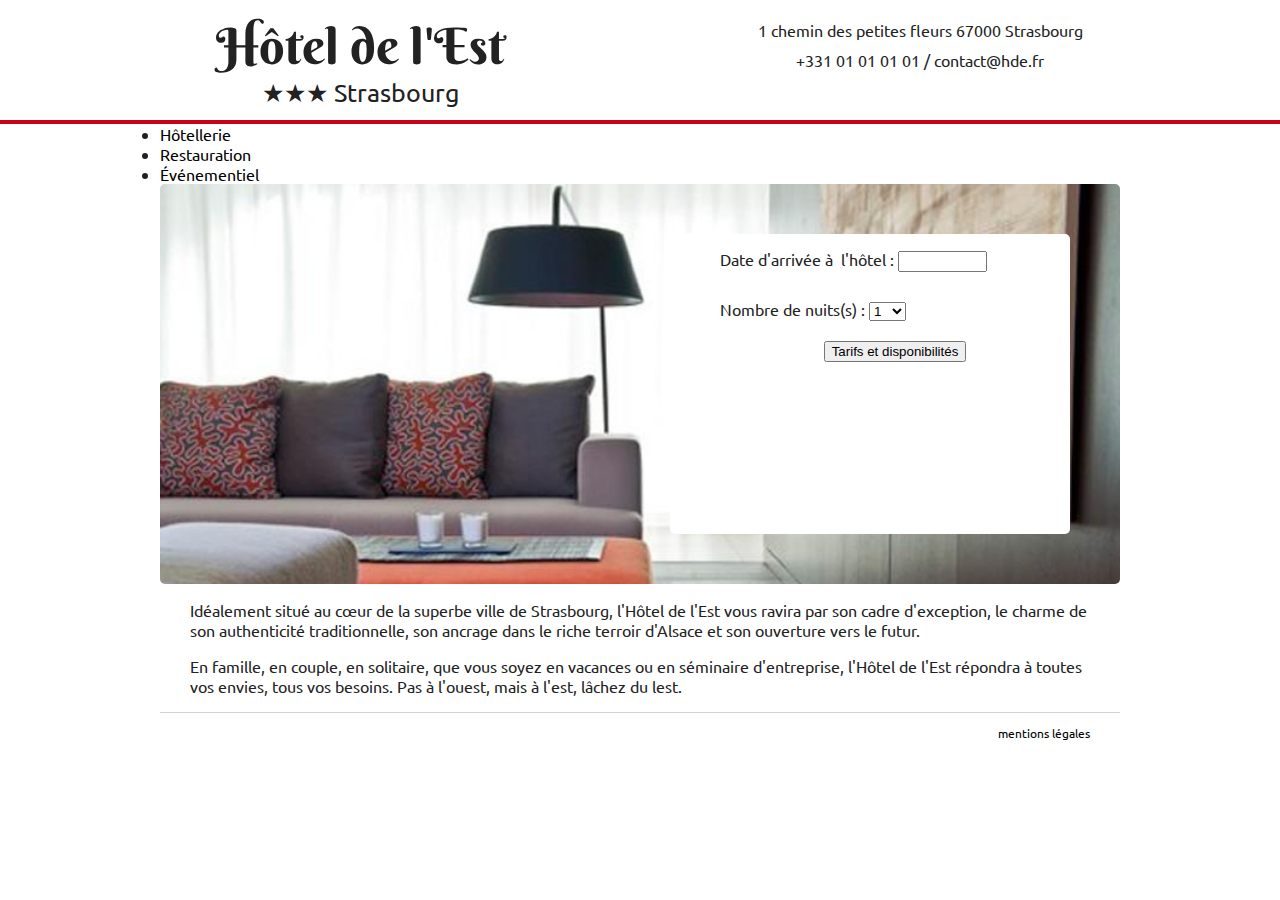
<file: index.html>
<!doctype html>
<html>
<head>
    <title>Bienvenue sur le site web de l'Hôtel de l'Est</title>
    <meta charset="utf-8">
    <link rel="stylesheet" type="text/css" href="css/style.css">
</head>

<body>

<div id="conteneur">

    <div id="header">
        <div id="logo">
            <p id="titre">Hôtel de l'Est</p>
            <p id="soutitre">★★★ Strasbourg</p>
            <div id="contact">
                <p>1 chemin des petites fleurs 67000 Strasbourg</p>
                <p>+331 01 01 01 01 / contact@hde.fr</p>
            </div>
        </div>
    </div><!-- fin #header -->

    <div id="nav">
        <ul>
            <li><a href="#">Hôtellerie</a></li>
            <li><a href="#">Restauration</a></li>
            <li><a href="#">Événementiel</a></li>
        </ul>
    </div><!-- fin #nav -->

    <div id="bloc">
        <div id="resa">
            <form id="kwikbook" name="kwikbook" action="#" method="post">
                <p>
                    <label for="date_resa">Date d'arrivée à&nbsp; l'hôtel : </label>
                    <input rel="required" size="8" value="" id="date_resa" name="date_resa" type="text">
                </p>
                    <p>
                        <label for="nb_nuit_rapide">Nombre de nuits(s) :</label>
                        <select id="nb_nuit_rapide" name="nb_nuit_rapide">
                            <option value="1" selected="selected">1</option>
                            <option value="2">2</option>
                            <option value="3">3</option>
                            <option value="4">4</option>
                            <option value="5">5</option>
                            <option value="6">6</option>
                            <option value="7">7</option>
                            <option value="8">8</option>
                            <option value="9">9</option>
                            <option value="10">10</option>
                        </select>
                    </p>
                    <p>
                        <input value="Tarifs et disponibilités" type="submit">
                    </p>
            </form>
        </div>
    </div>

    <div id="intro">
        <p>Idéalement situé au cœur de la superbe ville de Strasbourg, l'Hôtel de l'Est
            vous ravira par son cadre d'exception, le charme de son authenticité traditionnelle,
            son ancrage dans le riche terroir d'Alsace et son ouverture vers le futur.</p>
        <p>En famille, en couple, en solitaire, que vous soyez en vacances ou en séminaire d'entreprise,
           l'Hôtel de l'Est répondra à toutes vos envies, tous vos besoins. Pas à l'ouest, mais à l'est,
           lâchez du lest.</p>
    </div>

    <div id="pied">
        <p><a href="mentions.html">mentions légales</a></p>
    </div>

</div><!-- fin #conteneur -->



</body>
</html>
</file>
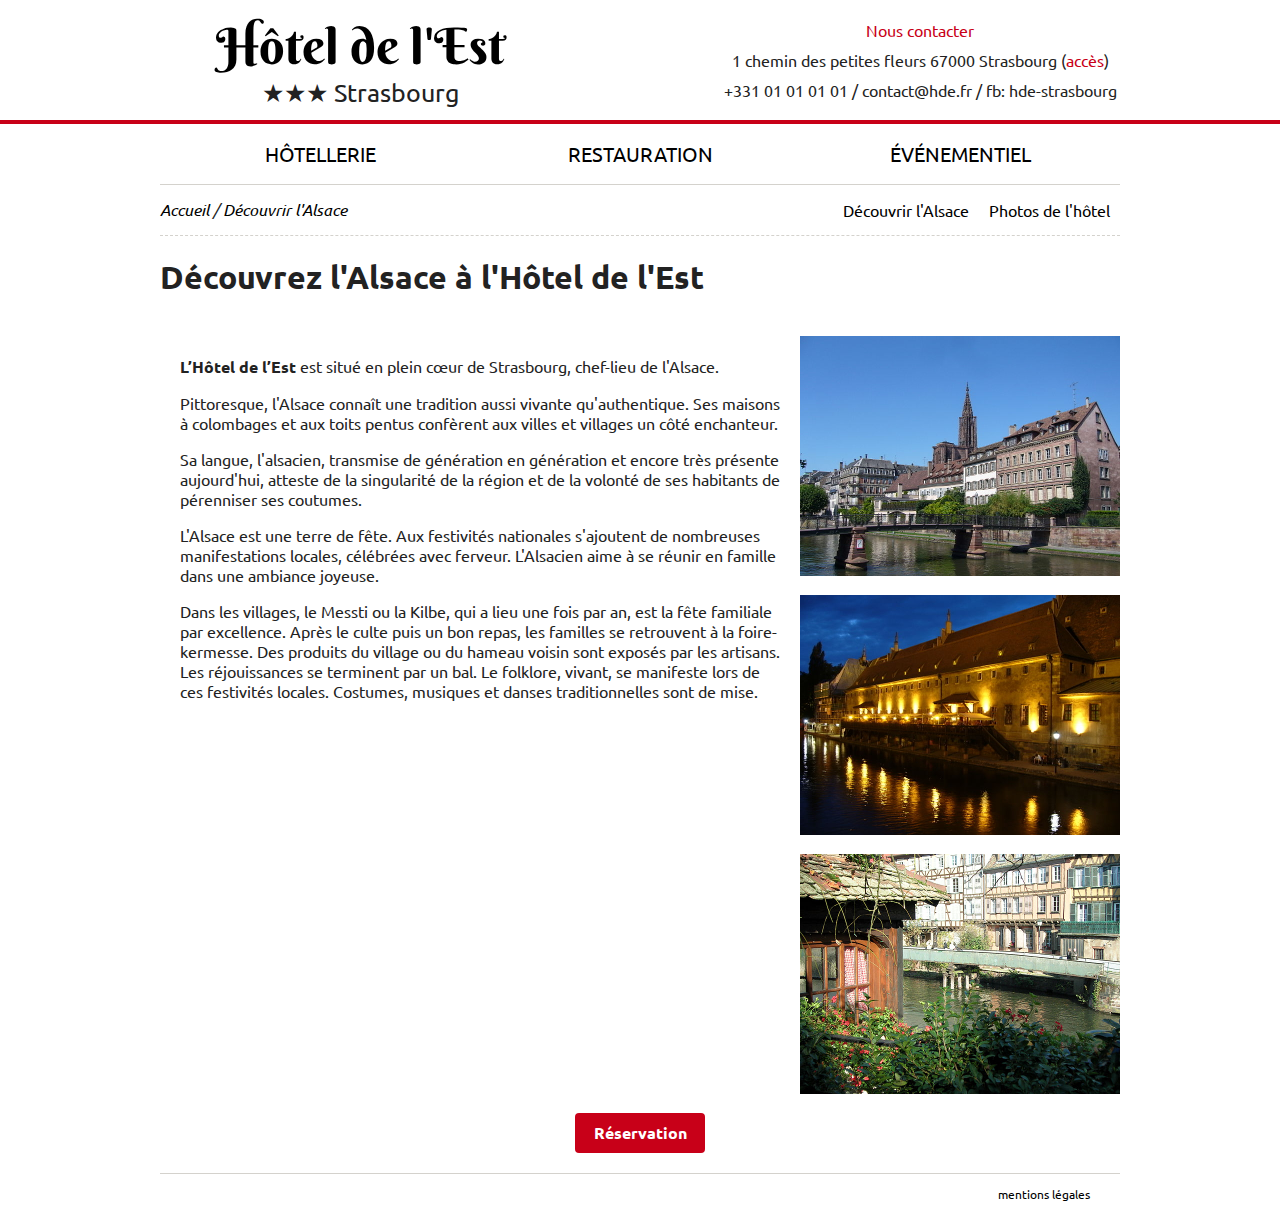
<file: alsace.html>
<!doctype html>
<html>
<head>
    <title>Bienvenue sur le site web de l'Hôtel de l'Est</title>
    <meta charset="utf-8">
    <link rel="stylesheet" type="text/css" href="css/style.css">
</head>

<body>

<div id="conteneur">

    <div id="header">
        <div id="logo">
            <p id="titre"><a href="index.html">Hôtel de l'Est</a></p>
            <p id="soutitre">★★★ Strasbourg</p>
            <div id="contact" class="anversion">
                <p><a href="contact.html">Nous contacter</a></p>
                <p>1 chemin des petites fleurs 67000 Strasbourg (<a href="contact.html">accès</a>)</p>
                <p>+331 01 01 01 01 / contact@hde.fr / fb: hde-strasbourg</p>
            </div>
        </div>
    </div><!-- fin #header -->

    <div id="nav">
        <ul id="main">
            <li><a href="hotel.html">Hôtellerie</a></li>
            <li><a href="restau.html">Restauration</a></li>
            <li><a href="seminaires.html">Événementiel</a></li>
        </ul>
        <ul id="supp">
            <li><a href="alsace.html">Découvrir l'Alsace</a></li>
            <li><a href="galerie.html">Photos de l'hôtel</a></li>
        </ul>
    </div><!-- fin #nav -->

    <div id="fildariane">
        <p><a href="index.html">Accueil</a> / <a href="alsace.html">Découvrir l'Alsace</a></p>
    </div>

    <div id="corps" class="anversion">

        <h1>Découvrez l'Alsace à l'Hôtel de l'Est</h1>

        <div id="contenu">
            <div style="float: left; width: 600px; padding: 20px;">
                <p><strong>L’Hôtel de l’Est</strong> est situé en plein cœur de Strasbourg, chef-lieu de l'Alsace.</p>
                <p>Pittoresque, l'Alsace connaît une tradition aussi vivante qu'authentique. Ses maisons à colombages et aux toits pentus confèrent aux villes et villages un côté enchanteur.</p>
                <p>Sa langue, l'alsacien, transmise de génération en génération et encore très présente aujourd'hui, atteste de la singularité de la région et de la volonté de ses habitants de pérenniser ses coutumes.</p>
                <p>L'Alsace est une terre de fête. Aux festivités nationales s'ajoutent de nombreuses manifestations locales, célébrées avec ferveur. L'Alsacien aime à se réunir en famille dans une ambiance joyeuse.</p>
                <p>Dans les villages, le Messti ou la Kilbe, qui a lieu une fois par an, est la fête familiale par excellence. Après le culte puis un bon repas, les familles se retrouvent à la foire-kermesse. Des produits du village ou du hameau voisin sont exposés par les artisans. Les réjouissances se terminent par un bal. Le folklore, vivant, se manifeste lors de ces festivités locales. Costumes, musiques et danses traditionnelles sont de mise.</p>
            </div>

            <div style="float: left; width: 320px;">
                <p><a href="img/alsace01.jpg"><img style="width:320px;height:240px;" src="img/alsace01.jpg" alt="La cathédrale de Strasbourg vue des quais" title="La cathédrale de Strasbourg vue des quais"/></a></p>
                <p><a href="img/alsace02.jpg"><img style="width:320px;height:240px;" src="img/alsace02.jpg" alt="L'ancienne douane" title="L'ancienne douane"/></a></p>
                <p><a href="img/alsace03.jpg"><img style="width:320px;height:240px;" src="img/alsace03.jpg" alt="Au pont St-Martin" title="Au pont St-Martin"/></a></p>
            </div>

            <p class="clearfix" id="presa"><a href="resa.html">Réservation</a></p>

        </div><!-- fin #contenu -->

    </div><!-- fin #corps -->

    <div id="pied">
        <p><a href="mentions.html">mentions légales</a></p>
    </div>

</div><!-- fin #conteneur -->

</body>
</html>
</file>
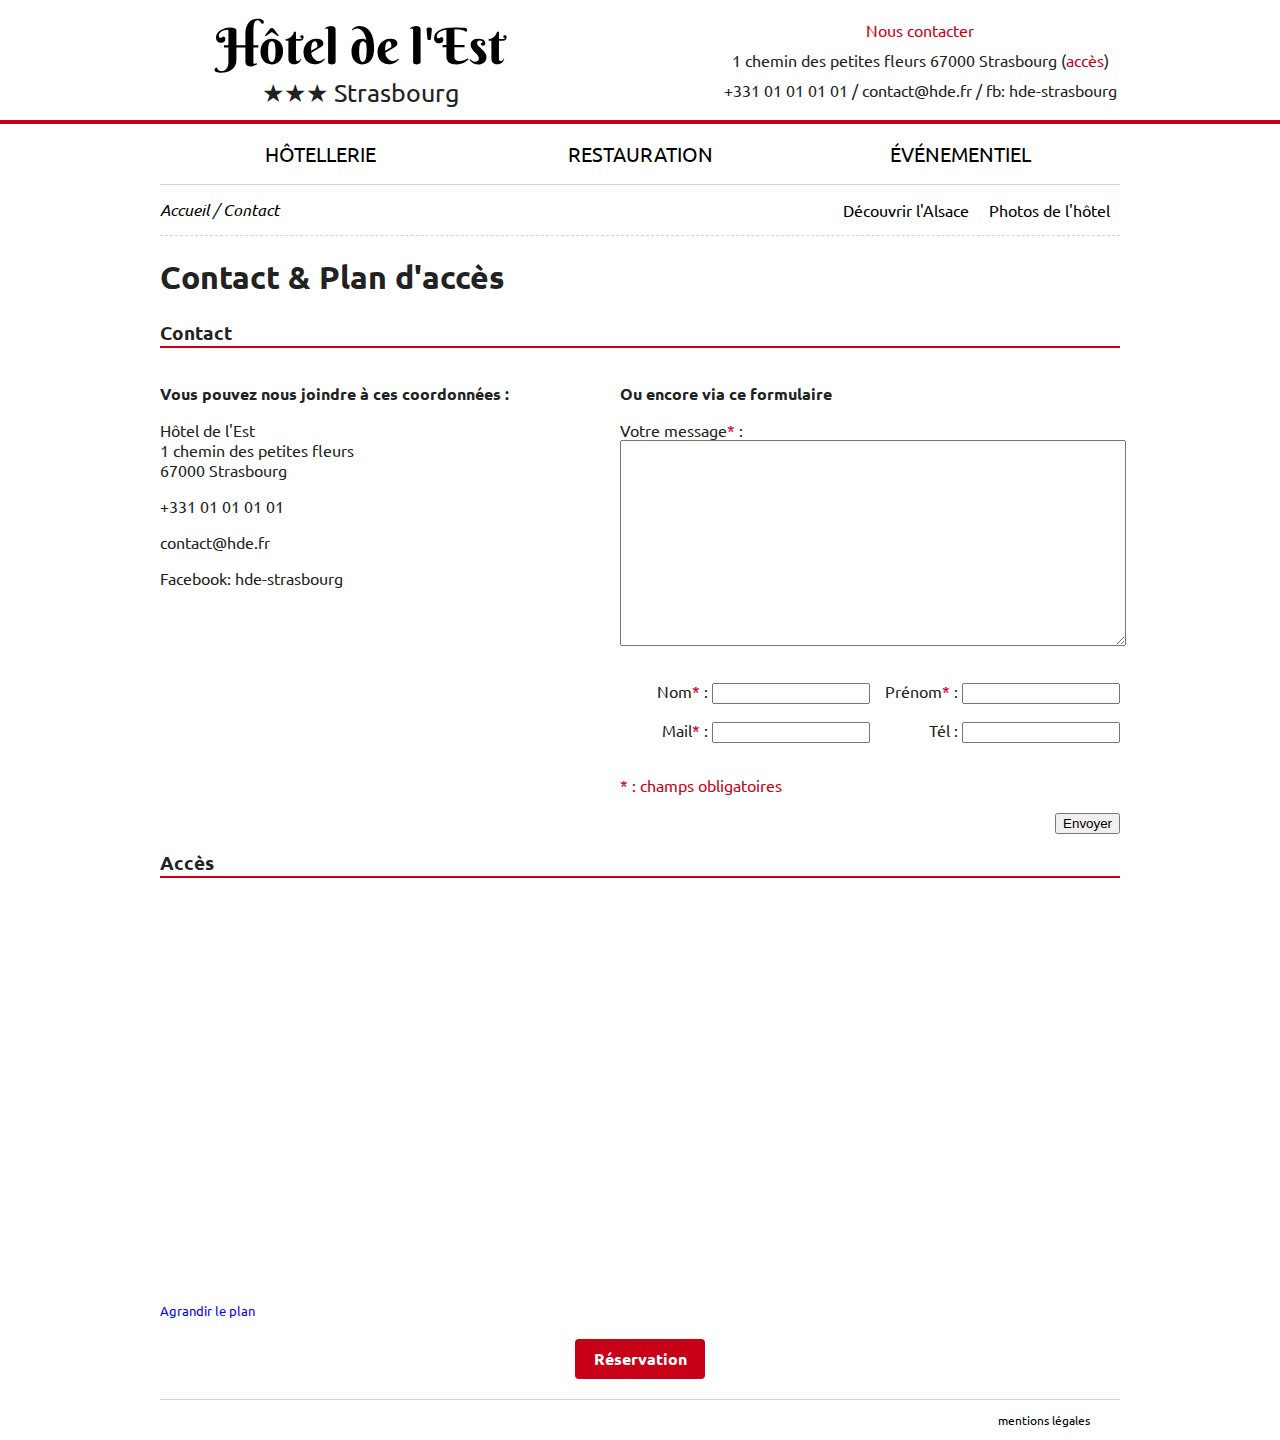
<file: contact.html>
<!doctype html>
<html>
<head>
    <title>Bienvenue sur le site web de l'Hôtel de l'Est</title>
    <meta charset="utf-8">
    <link rel="stylesheet" type="text/css" href="css/style.css">
</head>

<body>

<div id="conteneur">

    <div id="header">
        <div id="logo">
            <p id="titre"><a href="index.html">Hôtel de l'Est</a></p>
            <p id="soutitre">★★★ Strasbourg</p>
            <div id="contact" class="anversion">
                <p><a href="contact.html">Nous contacter</a></p>
                <p>1 chemin des petites fleurs 67000 Strasbourg (<a href="contact.html">accès</a>)</p>
                <p>+331 01 01 01 01 / contact@hde.fr / fb: hde-strasbourg</p>
            </div>
        </div>
    </div><!-- fin #header -->

    <div id="nav">
        <ul id="main">
            <li><a href="hotel.html">Hôtellerie</a></li>
            <li><a href="restau.html">Restauration</a></li>
            <li><a href="seminaires.html">Événementiel</a></li>
        </ul>
        <ul id="supp">
            <li><a href="alsace.html">Découvrir l'Alsace</a></li>
            <li><a href="galerie.html">Photos de l'hôtel</a></li>
        </ul>
    </div><!-- fin #nav -->

    <div id="fildariane">
        <p><a href="index.html">Accueil</a> / <a href="contact.html">Contact</a></p>
    </div>

    <div id="corps" class="anversion">

        <h1>Contact &amp; Plan d'accès</h1>

        <div id="contenu">
<h3>Contact</h3>
<div id="cgauche">
<p><strong>Vous pouvez nous joindre à ces coordonnées :</strong></p>
<p>Hôtel de l'Est<br>1 chemin des petites fleurs<br>67000 Strasbourg</p>
<p>+331 01 01 01 01</p>
<p>contact@hde.fr</p>
<p>Facebook: hde-strasbourg</p>
</div>


<form action="#" id="formcontact">
    <p><strong>Ou encore via ce formulaire</strong></p>
    <p><label>Votre message<span class="obligatoire">*</span> :</label><br><textarea id="champmessage" rows="0" cols="0"> </textarea></p>
    <div class="c2">
        <p><label>Nom<span class="obligatoire">*</span> : </label><input name="nom" id="champnom" type="text"></p>
        <p><label>Mail<span class="obligatoire">*</span> : </label><input name="mail" id="champmail" type="text"></p>
    </div>
    <div class="c2">
        <p><label>Prénom<span class="obligatoire">*</span> : </label><input name="prenom" id="champprenom" type="text"></p>
        <p><label>Tél : </label><input name="tel" id="champtel" type="text"></p>
    </div>
    <p><span class="obligatoire">* : champs obligatoires</span></p>
    <p><input value="Envoyer" id="okcontact" class="bouton" type="submit"></p>
</form>

<h3>Accès</h3>

<iframe
width="960"
height="400"
frameborder="0"
scrolling="no"
marginheight="0"
marginwidth="0"
src="https://maps.google.fr/maps?ie=UTF8&amp;cid=17566436922309948813&amp;q=H%C3%B4tel+de+Ville+de+Strasbourg&amp;gl=FR&amp;hl=fr&amp;hq=&amp;hnear=&amp;t=m&amp;iwloc=A&amp;ll=48.584503,7.750797&amp;spn=0.006295,0.006295&amp;output=embed">
</iframe>
<br />
<small><a href="https://maps.google.fr/maps?ie=UTF8&amp;cid=17566436922309948813&amp;q=H%C3%B4tel+de+Ville+de+Strasbourg&amp;gl=FR&amp;hl=fr&amp;hq=&amp;hnear=&amp;t=m&amp;iwloc=A&amp;ll=48.584503,7.750797&amp;spn=0.006295,0.006295&amp;source=embed" style="color:#0000FF;text-align:left">Agrandir le plan</a></small>

            <p id="presa"><a href="resa.html">Réservation</a></p>

        </div><!-- fin #contenu -->

    </div><!-- fin #corps -->

    <div id="pied">
        <p><a href="mentions.html">mentions légales</a></p>
    </div>

</div><!-- fin #conteneur -->

</body>
</html>
</file>
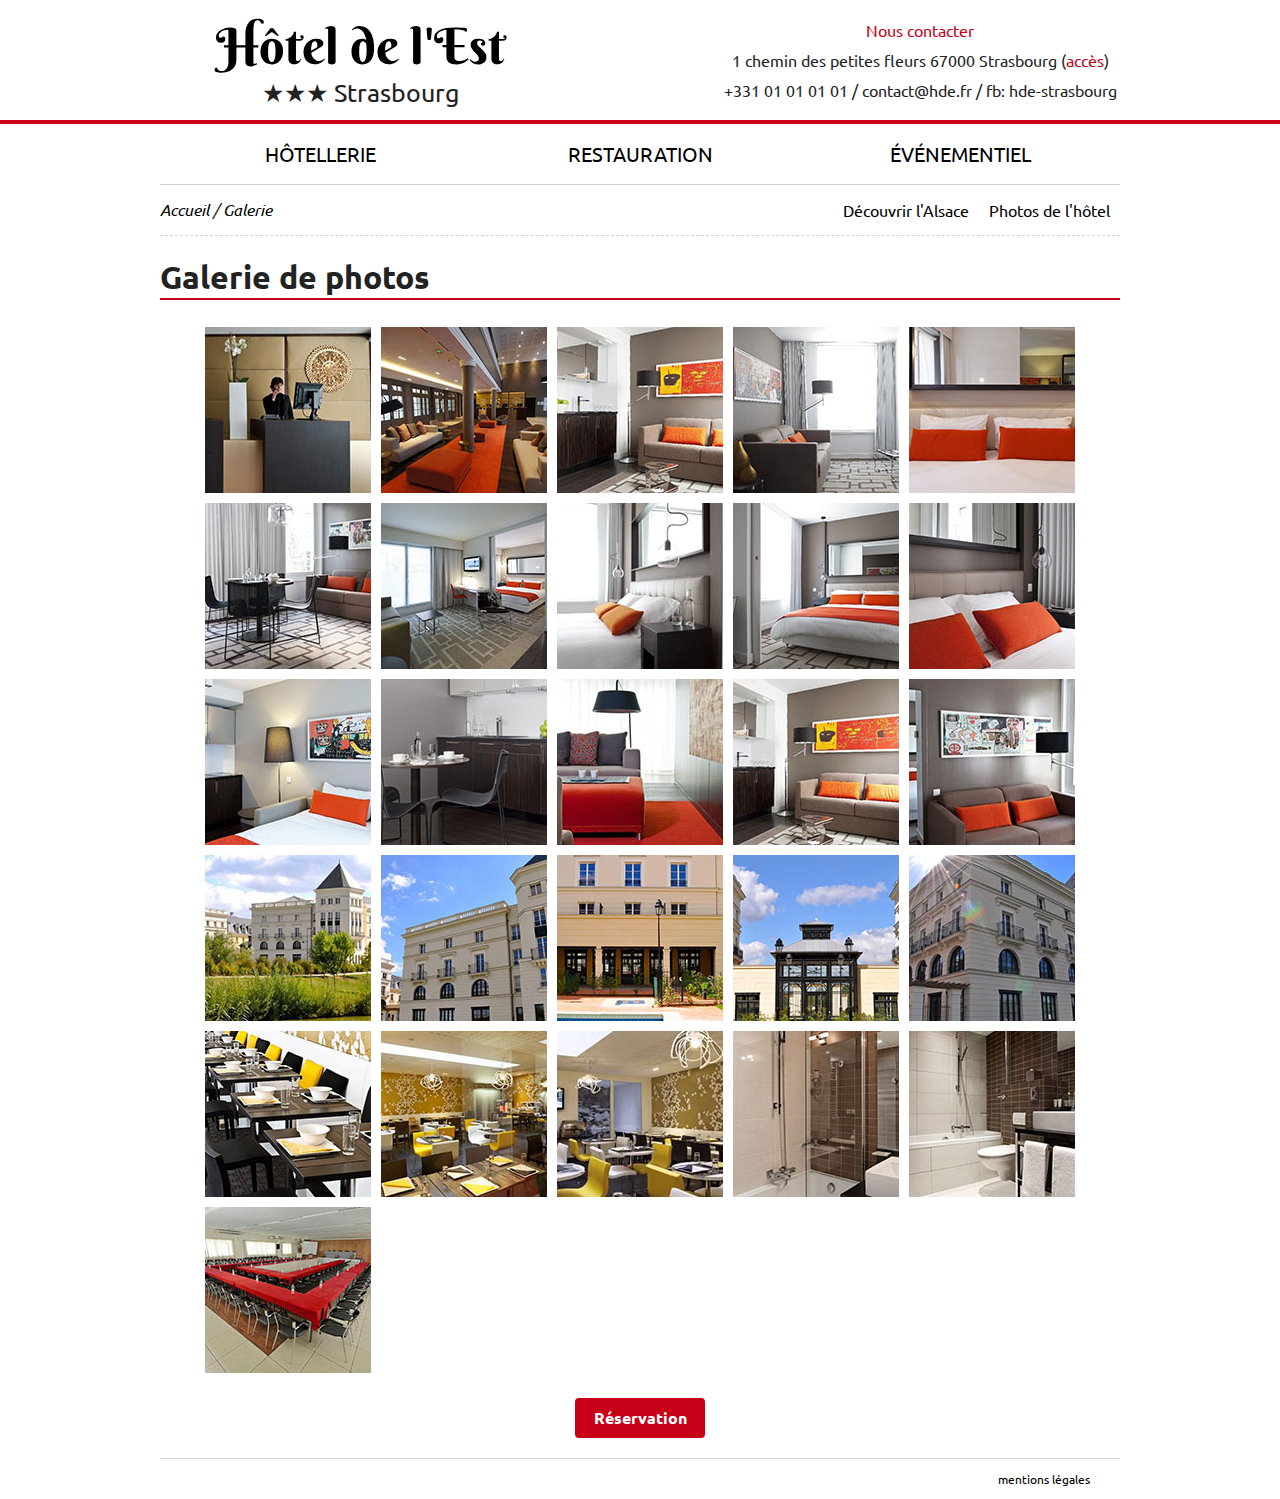
<file: galerie.html>
<!doctype html>
<html>
<head>
    <title>Bienvenue sur le site web de l'Hôtel de l'Est</title>
    <meta charset="utf-8">
    <link rel="stylesheet" type="text/css" href="css/style.css">
</head>

<body>

<div id="conteneur">

    <div id="header">
        <div id="logo">
            <p id="titre"><a href="index.html">Hôtel de l'Est</a></p>
            <p id="soutitre">★★★ Strasbourg</p>
            <div id="contact" class="anversion">
                <p><a href="contact.html">Nous contacter</a></p>
                <p>1 chemin des petites fleurs 67000 Strasbourg (<a href="contact.html">accès</a>)</p>
                <p>+331 01 01 01 01 / contact@hde.fr / fb: hde-strasbourg</p>
            </div>
        </div>
    </div><!-- fin #header -->

    <div id="nav">
        <ul id="main">
            <li><a href="hotel.html">Hôtellerie</a></li>
            <li><a href="restau.html">Restauration</a></li>
            <li><a href="seminaires.html">Événementiel</a></li>
        </ul>
        <ul id="supp">
            <li><a href="alsace.html">Découvrir l'Alsace</a></li>
            <li><a href="galerie.html">Photos de l'hôtel</a></li>
        </ul>
    </div><!-- fin #nav -->

    <div id="fildariane">
        <p><a href="index.html">Accueil</a> / <a href="galerie.html">Galerie</a></p>
    </div>

    <div id="corps" class="anversion">

        <h1 style="border-bottom: 2px solid #c80018;">Galerie de photos</h1>

        <div id="contenu">
            <p id="galerie">
                <a href="img/accueil01.jpg"><img src="img/tb_accueil01.jpg" alt="Photo de l'accueil" /></a>
                <a href="img/accueil02.jpg"><img src="img/tb_accueil02.jpg" alt="Photo de l'accueil" /></a>
                <a href="img/chbr01.jpg"><img src="img/tb_chbr01.jpg" alt="Photo de chambre" /></a>
                <a href="img/chbr02.jpg"><img src="img/tb_chbr02.jpg" alt="Photo de chambre" /></a>
                <a href="img/chbr03.jpg"><img src="img/tb_chbr03.jpg" alt="Photo de chambre" /></a>
                <a href="img/chbr04.jpg"><img src="img/tb_chbr04.jpg" alt="Photo de chambre" /></a>
                <a href="img/chbr05.jpg"><img src="img/tb_chbr05.jpg" alt="Photo de chambre" /></a>
                <a href="img/chbr06.jpg"><img src="img/tb_chbr06.jpg" alt="Photo de chambre" /></a>
                <a href="img/chbr07.jpg"><img src="img/tb_chbr07.jpg" alt="Photo de chambre" /></a>
                <a href="img/chbr08.jpg"><img src="img/tb_chbr08.jpg" alt="Photo de chambre" /></a>
                <a href="img/chbr09.jpg"><img src="img/tb_chbr09.jpg" alt="Photo de chambre" /></a>
                <a href="img/chbr10.jpg"><img src="img/tb_chbr10.jpg" alt="Photo de chambre" /></a>
                <a href="img/chbr11.jpg"><img src="img/tb_chbr11.jpg" alt="Photo de chambre" /></a>
                <a href="img/chbr12.jpg"><img src="img/tb_chbr12.jpg" alt="Photo de chambre" /></a>
                <a href="img/chbr13.jpg"><img src="img/tb_chbr13.jpg" alt="Photo de chambre" /></a>
                <a href="img/ext01.jpg"><img src="img/tb_ext01.jpg" alt="Photo extérieure" /></a>
                <a href="img/ext02.jpg"><img src="img/tb_ext02.jpg" alt="Photo extérieure" /></a>
                <a href="img/ext03.jpg"><img src="img/tb_ext03.jpg" alt="Photo extérieure" /></a>
                <a href="img/ext04.jpg"><img src="img/tb_ext04.jpg" alt="Photo extérieure" /></a>
                <a href="img/ext05.jpg"><img src="img/tb_ext05.jpg" alt="Photo extérieure" /></a>
                <a href="img/restaurant01.jpg"><img src="img/tb_restaurant01.jpg" alt="Photo du restaurant" /></a>
                <a href="img/restaurant02.jpg"><img src="img/tb_restaurant02.jpg" alt="Photo du restaurant" /></a>
                <a href="img/restaurant03.jpg"><img src="img/tb_restaurant03.jpg" alt="Photo du restaurant" /></a>
                <a href="img/sdb01.jpg"><img src="img/tb_sdb01.jpg" alt="Photo de salle de bain" /></a>
                <a href="img/sdb02.jpg"><img src="img/tb_sdb02.jpg" alt="Photo de salle de bain" /></a>
                <a href="img/seminaire01.jpg"><img src="img/tb_seminaire01.jpg" alt="Photo de salle de réunion" /></a>
                <hr class="clearfix" style="color: #fff; border-style: none"/>
            </p>

            <p id="presa"><a href="resa.html">Réservation</a></p>

        </div><!-- fin #contenu -->

    </div><!-- fin #corps -->

    <div id="pied">
        <p><a href="mentions.html">mentions légales</a></p>
    </div>

</div><!-- fin #conteneur -->

</body>
</html>
</file>
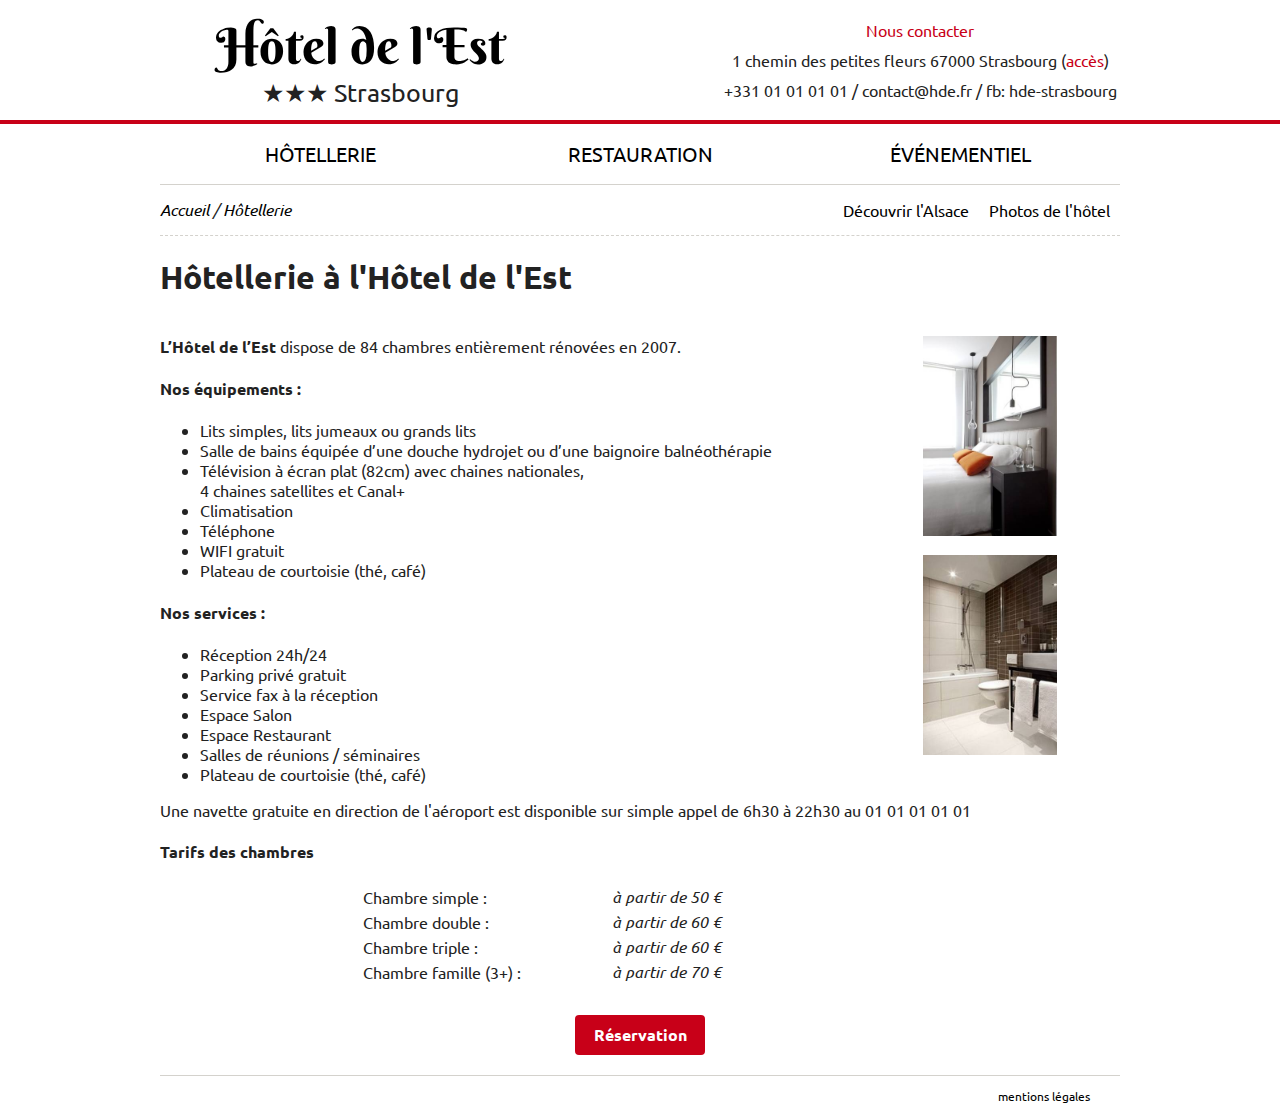
<file: hotel.html>
<!doctype html>
<html>
<head>
    <title>Bienvenue sur le site web de l'Hôtel de l'Est</title>
    <meta charset="utf-8">
    <link rel="stylesheet" type="text/css" href="css/style.css">
</head>

<body>

<div id="conteneur">

    <div id="header">
        <div id="logo">
            <p id="titre"><a href="index.html">Hôtel de l'Est</a></p>
            <p id="soutitre">★★★ Strasbourg</p>
            <div id="contact" class="anversion">
                <p><a href="contact.html">Nous contacter</a></p>
                <p>1 chemin des petites fleurs 67000 Strasbourg (<a href="contact.html">accès</a>)</p>
                <p>+331 01 01 01 01 / contact@hde.fr / fb: hde-strasbourg</p>
            </div>
        </div>
    </div><!-- fin #header -->

    <div id="nav">
        <ul id="main">
            <li><a href="hotel.html">Hôtellerie</a></li>
            <li><a href="restau.html">Restauration</a></li>
            <li><a href="seminaires.html">Événementiel</a></li>
        </ul>
        <ul id="supp">
            <li><a href="alsace.html">Découvrir l'Alsace</a></li>
            <li><a href="galerie.html">Photos de l'hôtel</a></li>
        </ul>
    </div><!-- fin #nav -->

    <div id="fildariane">
        <p><a href="index.html">Accueil</a> / <a href="hotel.html">Hôtellerie</a></p>
    </div>

    <div id="corps" class="anversion">

        <h1>Hôtellerie à l'Hôtel de l'Est</h1>

        <div id="contenu">
            <div id="gauche">
                <p><strong>L’Hôtel de l’Est</strong> dispose de 84 chambres entièrement rénovées en 2007.</p>
                <h4>Nos équipements :</h4>
                <ul>
                    <li>Lits simples, lits jumeaux ou grands lits</li>
                    <li>Salle de bains équipée d’une douche hydrojet ou d’une baignoire balnéothérapie</li>
                    <li>Télévision à écran plat (82cm) avec chaines nationales, <br/>4 chaines satellites et Canal+</li>
                    <li>Climatisation</li>
                    <li>Téléphone</li>
                    <li>WIFI gratuit</li>
                    <li>Plateau de courtoisie (thé, café)</li>
                </ul>
                <h4>Nos services :</h4>
                <ul>
                    <li>Réception 24h/24</li>
                    <li>Parking privé gratuit</li>
                    <li>Service fax à la réception</li>
                    <li>Espace Salon</li>
                    <li>Espace Restaurant</li>
                    <li>Salles de réunions / séminaires</li>
                    <li>Plateau de courtoisie (thé, café)</li>
                </ul>
            </div>

            <div id="droite">
                <p><a href="galerie.html"><img src="img/chbr06.jpg" alt="Photo d'une chambre"/></a></p>
                <p><a href="galerie.html"><img src="img/sdb02.jpg" alt="Photo d'une salle de bain"></a></p>
            </div>

            <p class="clearfix">Une navette gratuite en direction de l'aéroport est disponible sur simple appel de 6h30 à 22h30 au 01 01 01 01 01</p>

            <h4>Tarifs des chambres</h4>

            <table id="tarifs">
                <tbody>
                    <tr>
                        <td>Chambre simple :</td>
                        <td>à partir de 50 €</td>
                    </tr>
                    <tr>
                        <td>Chambre double :</td>
                        <td>à partir de 60 €</td>
                    </tr>
                    <tr>
                        <td>Chambre triple :</td>
                        <td>à partir de 60 €</td>
                    </tr>
                    <tr>
                        <td>Chambre famille (3+) :</td>
                        <td>à partir de 70 €</td>
                    </tr>
                </tbody>
             </table>

            <p id="presa"><a href="resa.html">Réservation</a></p>

        </div><!-- fin #contenu -->

    </div><!-- fin #corps -->

    <div id="pied">
        <p><a href="mentions.html">mentions légales</a></p>
    </div>

</div><!-- fin #conteneur -->

</body>
</html>
</file>
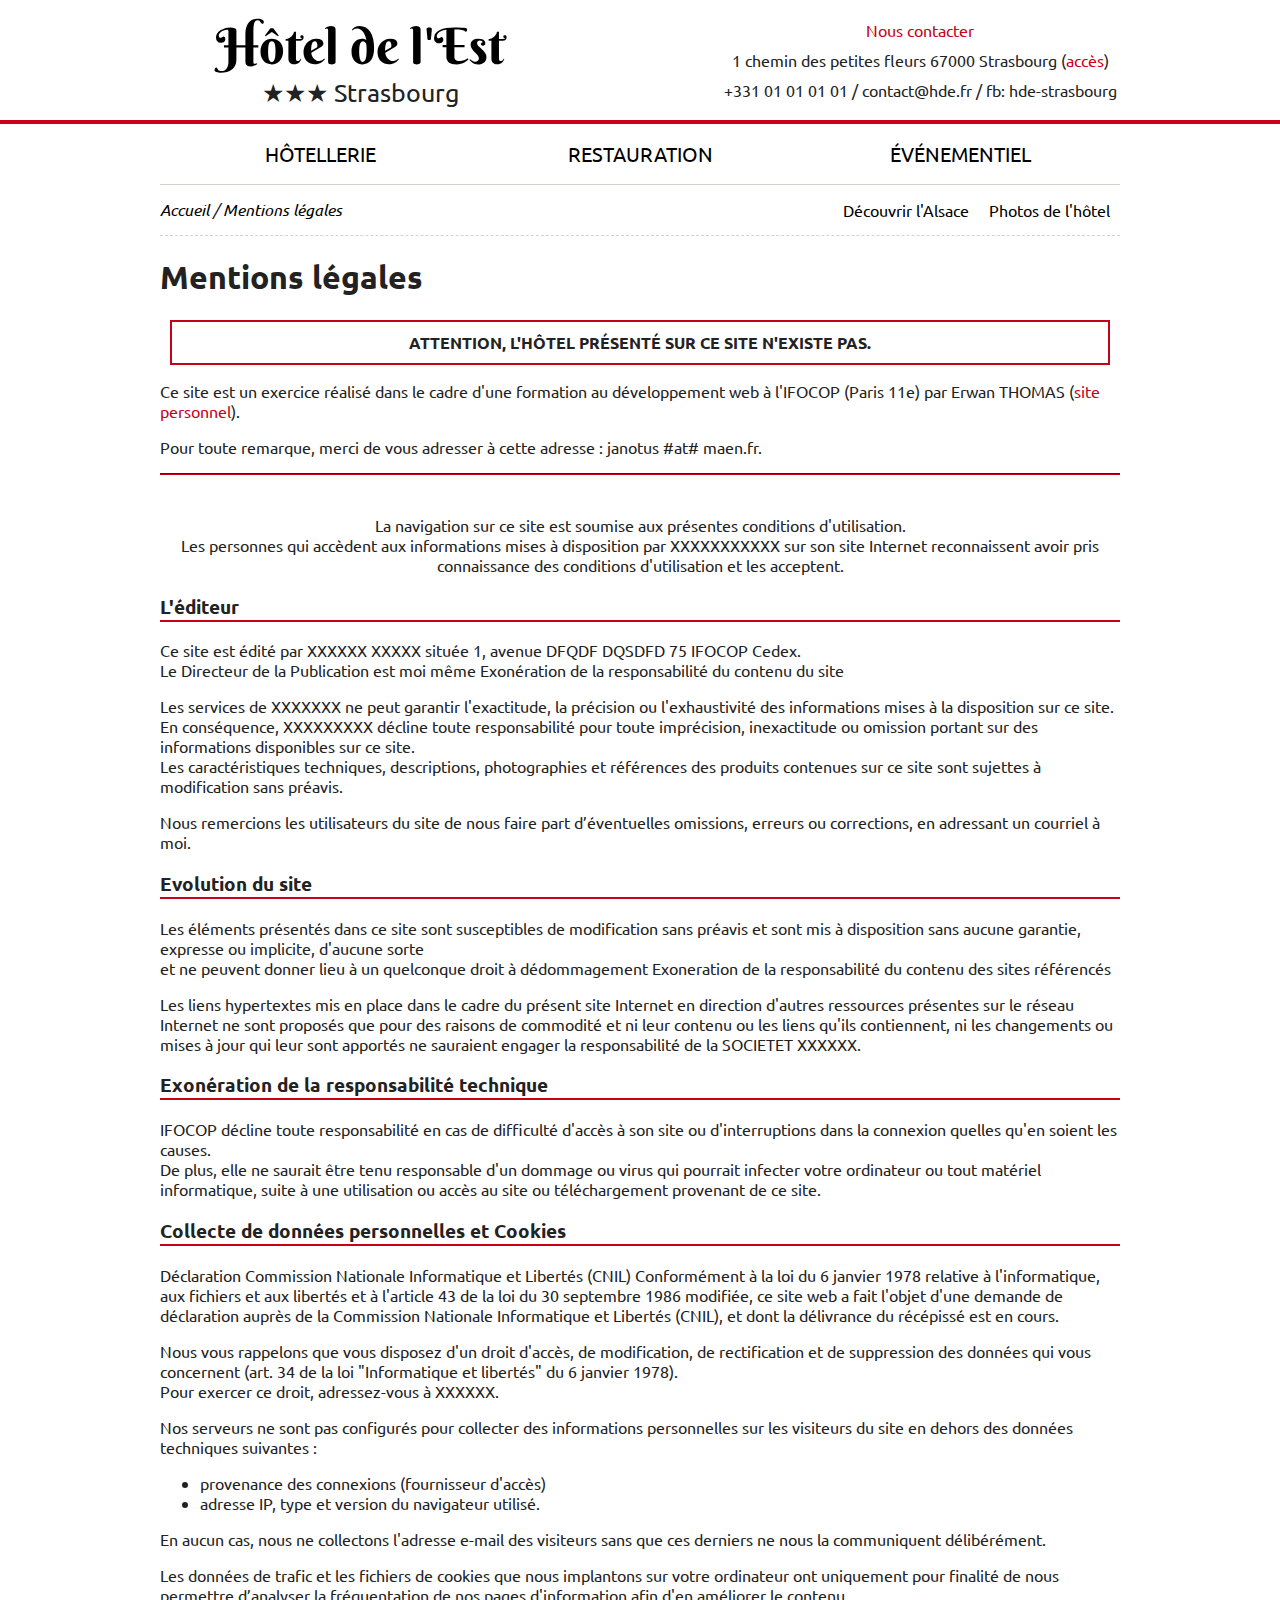
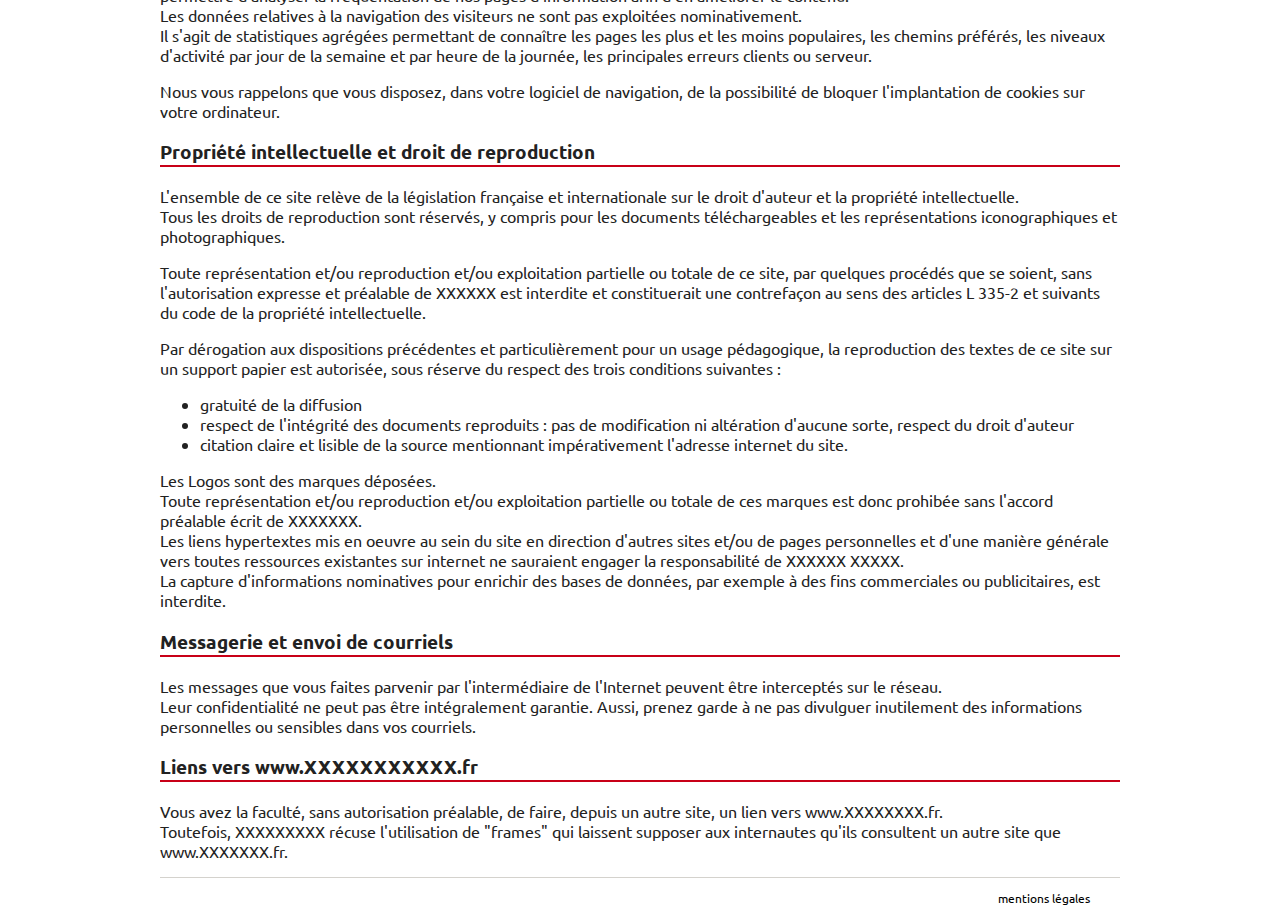
<file: mentions.html>
<!doctype html>
<html>
<head>
    <title>Bienvenue sur le site web de l'Hôtel de l'Est</title>
    <meta charset="utf-8">
    <link rel="stylesheet" type="text/css" href="css/style.css">
</head>

<body>

<div id="conteneur">

    <div id="header">
        <div id="logo">
            <p id="titre"><a href="index.html">Hôtel de l'Est</a></p>
            <p id="soutitre">★★★ Strasbourg</p>
            <div id="contact" class="anversion">
                <p><a href="contact.html">Nous contacter</a></p>
                <p>1 chemin des petites fleurs 67000 Strasbourg (<a href="contact.html">accès</a>)</p>
                <p>+331 01 01 01 01 / contact@hde.fr / fb: hde-strasbourg</p>
            </div>
        </div>
    </div><!-- fin #header -->

    <div id="nav">
        <ul id="main">
            <li><a href="hotel.html">Hôtellerie</a></li>
            <li><a href="restau.html">Restauration</a></li>
            <li><a href="seminaires.html">Événementiel</a></li>
        </ul>
        <ul id="supp">
            <li><a href="alsace.html">Découvrir l'Alsace</a></li>
            <li><a href="galerie.html">Photos de l'hôtel</a></li>
        </ul>
    </div><!-- fin #nav -->

    <div id="fildariane">
        <p><a href="index.html">Accueil</a> / <a href="mentions.html">Mentions légales</a></p>
    </div>

    <div id="corps" class="anversion">

        <h1>Mentions légales</h1>

        <div id="contenu">
            <p style="border:2px solid #c80018; font-weight: bold; padding: 10px; margin: 10px; text-align: center;">ATTENTION, L'HÔTEL PRÉSENTÉ SUR CE SITE N'EXISTE PAS.</p>
            <p>Ce site est un exercice réalisé dans le cadre d'une formation au développement web à l'IFOCOP (Paris 11e) par Erwan THOMAS (<a href)="http://maen.fr/">site personnel</a>).</p>
            <p>Pour toute remarque, merci de vous adresser à cette adresse : janotus #at# maen.fr.</p>
            <hr style="color: #c80018; border-color: #c80018;" />

<p style="text-align: center; margin-top: 40px;">La navigation sur ce site est soumise aux présentes conditions d'utilisation.<br /> Les personnes qui accèdent aux informations mises à disposition par XXXXXXXXXXX sur son site Internet reconnaissent avoir pris connaissance des conditions d'utilisation et les acceptent.</p>
    <h3>L'éditeur</h3>

    <p>Ce site est édité par XXXXXX XXXXX située 1, avenue DFQDF DQSDFD 75 IFOCOP Cedex.<br /> Le Directeur de la Publication est moi même
    Exonération de la responsabilité du contenu du site</p>

    <p>Les services de XXXXXXX ne peut garantir l'exactitude, la précision ou l'exhaustivité des informations mises à la disposition sur ce site.<br /> En conséquence, XXXXXXXXX décline toute responsabilité pour toute imprécision, inexactitude ou omission portant sur des informations disponibles sur ce site.<br /> Les caractéristiques techniques, descriptions, photographies et références des produits contenues sur ce site sont sujettes à modification sans préavis.</p>

    <p>Nous remercions les utilisateurs du site de nous faire part d’éventuelles omissions, erreurs ou corrections, en adressant un courriel à moi.</p>

    <h3>Evolution du site</h3>

    <p>Les éléments présentés dans ce site sont susceptibles de modification sans préavis et sont mis à disposition sans aucune garantie, expresse ou implicite, d'aucune sorte <br />et ne peuvent donner lieu à un quelconque droit à dédommagement Exoneration de la responsabilité du contenu des sites référencés</p>

    <p>Les liens hypertextes mis en place dans le cadre du présent site Internet en direction d'autres ressources présentes sur le réseau Internet ne sont proposés que pour des raisons de commodité et ni leur contenu ou les liens qu'ils contiennent, ni les changements ou mises à jour qui leur sont apportés ne sauraient engager la responsabilité de la SOCIETET XXXXXX.</p>

    <h3>Exonération de la responsabilité technique</h3>

    <p>IFOCOP décline toute responsabilité en cas de difficulté d'accès à son site ou d'interruptions dans la connexion quelles qu'en soient les causes.<br /> De plus, elle ne saurait être tenu responsable d'un dommage ou virus qui pourrait infecter votre ordinateur ou tout matériel informatique, suite à une utilisation ou accès au site ou téléchargement provenant de ce site.</p>
    
    <h3> Collecte de données personnelles et Cookies</h3>

    <p>Déclaration Commission Nationale Informatique et Libertés (CNIL) Conformément à la loi du 6 janvier 1978 relative à l'informatique, aux fichiers et aux libertés et à l'article 43 de la loi du 30 septembre 1986 modifiée, ce site web a fait l'objet d'une demande de déclaration auprès de la Commission Nationale Informatique et Libertés (CNIL), et dont la délivrance du récépissé est en cours.</p>

    <p>Nous vous rappelons que vous disposez d'un droit d'accès, de modification, de rectification et de suppression des données qui vous concernent (art. 34 de la loi "Informatique et libertés" du 6 janvier 1978). <br />Pour exercer ce droit, adressez-vous à XXXXXX.</p>

    <p>Nos serveurs ne sont pas configurés pour collecter des informations personnelles sur les visiteurs du site en dehors des données techniques suivantes :</p>
<ul>
    <li>provenance des connexions (fournisseur d'accès)</li>
    <li>adresse IP, type et version du navigateur utilisé.</li>
</ul>
        <p>En aucun cas, nous ne collectons l'adresse e-mail des visiteurs sans que ces derniers ne nous la communiquent délibérément.</p>

    <p>Les données de trafic et les fichiers de cookies que nous implantons sur votre ordinateur ont uniquement pour finalité de nous permettre d’analyser la fréquentation de nos pages d'information afin d'en améliorer le contenu.<br /> Les données relatives à la navigation des visiteurs ne sont pas exploitées nominativement.<br /> Il s'agit de statistiques agrégées permettant de connaître les pages les plus et les moins populaires, les chemins préférés, les niveaux d'activité par jour de la semaine et par heure de la journée, les principales erreurs clients ou serveur.</p>

    <p>Nous vous rappelons que vous disposez, dans votre logiciel de navigation, de la possibilité de bloquer l'implantation de cookies sur votre ordinateur.</p>

        <h3>Propriété intellectuelle et droit de reproduction</h3>

    <p>L'ensemble de ce site relève de la législation française et internationale sur le droit d'auteur et la propriété intellectuelle.<br /> Tous les droits de reproduction sont réservés, y compris pour les documents téléchargeables et les représentations iconographiques et photographiques.</p>

    <p>Toute représentation et/ou reproduction et/ou exploitation partielle ou totale de ce site, par quelques procédés que se soient, sans l'autorisation expresse et préalable de XXXXXX est interdite et constituerait une contrefaçon au sens des articles L 335-2 et suivants du code de la propriété intellectuelle.</p>

    <p>Par dérogation aux dispositions précédentes et particulièrement pour un usage pédagogique, la reproduction des textes de ce site sur un support papier est autorisée, sous réserve du respect des trois conditions suivantes :</p>
    <ul>
        <li>gratuité de la diffusion</li>
        <li>respect de l'intégrité des documents reproduits : pas de modification ni altération d'aucune sorte, respect du droit d'auteur</li>
        <li>citation claire et lisible de la source mentionnant impérativement l'adresse internet du site.</li>
    </ul>
    <p>Les Logos sont des marques déposées. <br />Toute représentation et/ou reproduction et/ou exploitation partielle ou totale de ces marques est donc prohibée sans l'accord préalable écrit de XXXXXXX.<br /> Les liens hypertextes mis en oeuvre au sein du site en direction d'autres sites et/ou de pages personnelles et d'une manière générale vers toutes ressources existantes sur internet ne sauraient engager la responsabilité de XXXXXX XXXXX.<br /> La capture d'informations nominatives pour enrichir des bases de données, par exemple à des fins commerciales ou publicitaires, est interdite.</p>
    
    <h3>Messagerie et envoi de courriels</h3>

    <p>Les messages que vous faites parvenir par l'intermédiaire de l'Internet peuvent être interceptés sur le réseau.<br /> Leur confidentialité ne peut pas être intégralement garantie. Aussi, prenez garde à ne pas divulguer inutilement des informations personnelles ou sensibles dans vos courriels.</p>

    <h3>Liens vers www.XXXXXXXXXXX.fr</h3>
    <p>Vous avez la faculté, sans autorisation préalable, de faire, depuis un autre site, un lien vers www.XXXXXXXX.fr.<br /> Toutefois, XXXXXXXXX récuse l'utilisation de "frames" qui laissent supposer aux internautes qu'ils consultent un autre site que www.XXXXXXX.fr.</p> 

        </div><!-- fin #contenu -->

    </div><!-- fin #corps -->

    <div id="pied">
        <p><a href="mentions.html">mentions légales</a></p>
    </div>

</div><!-- fin #conteneur -->

</body>
</html>
</file>
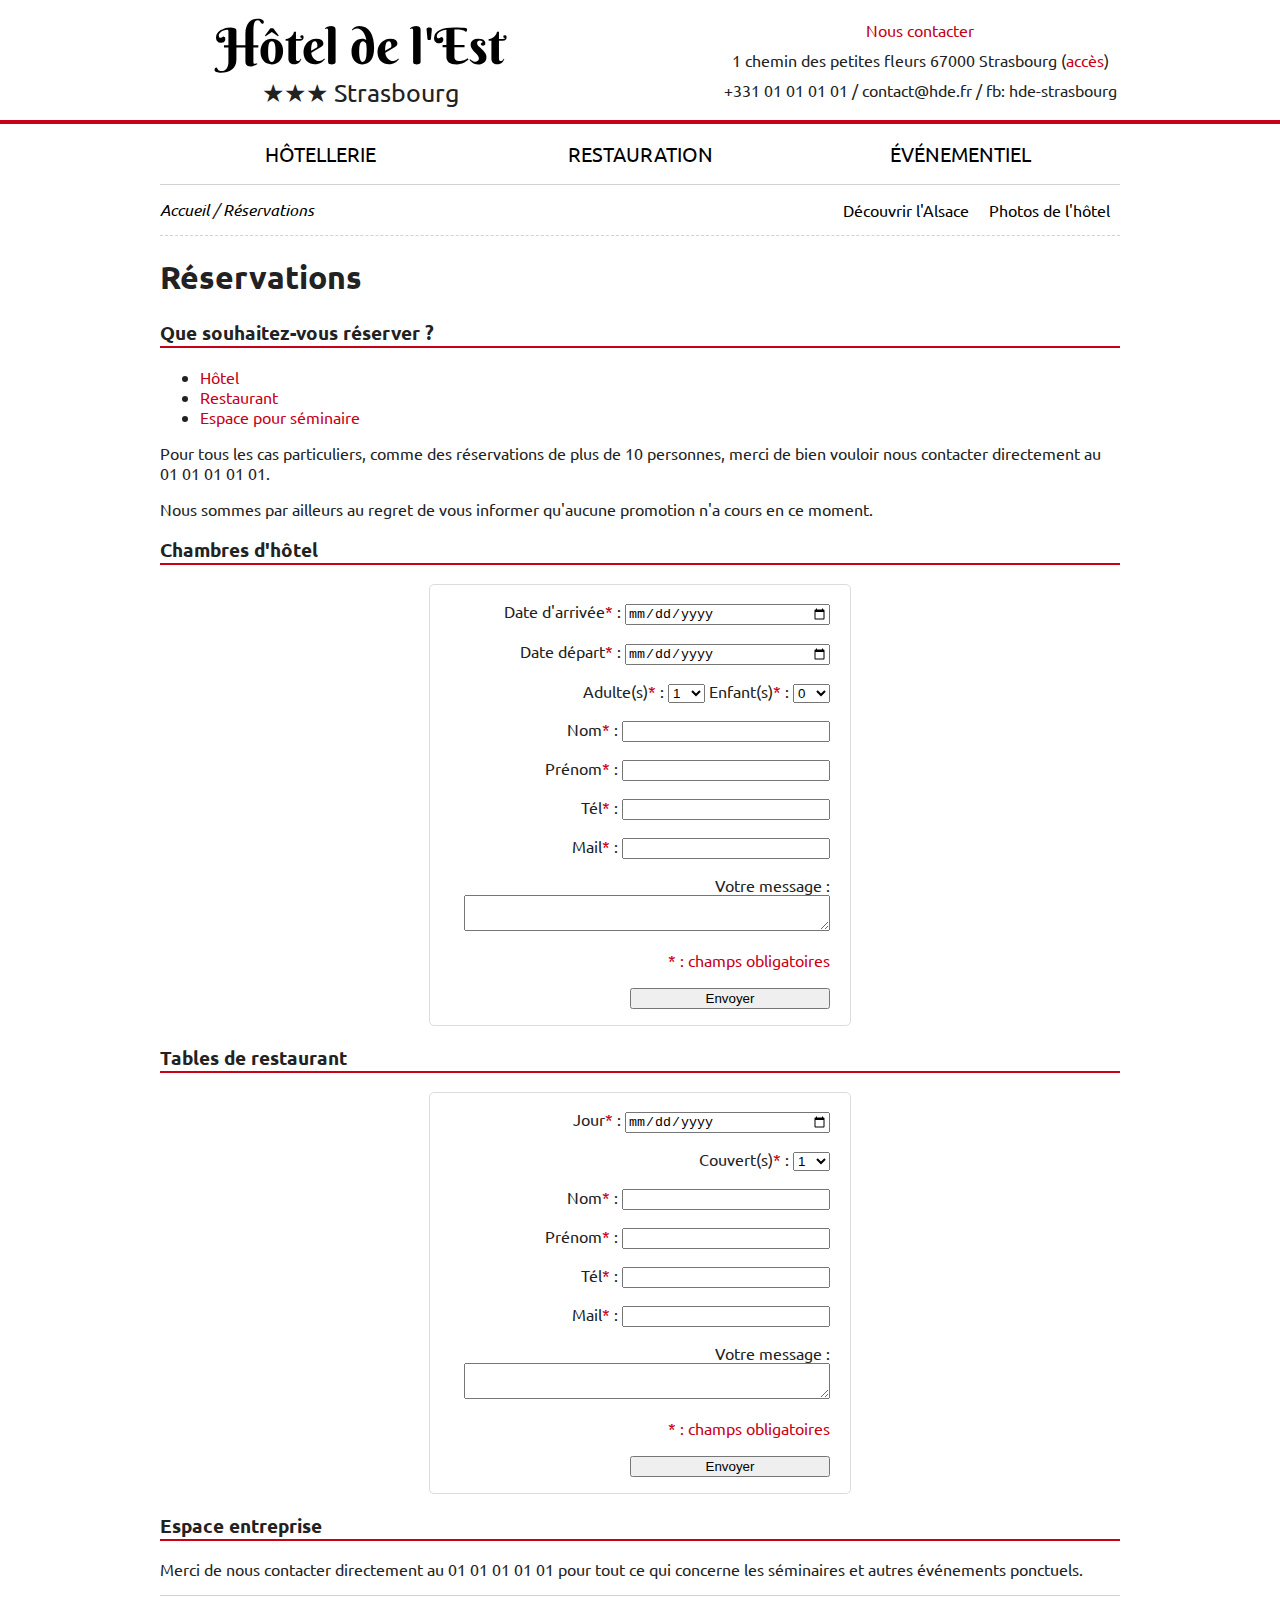
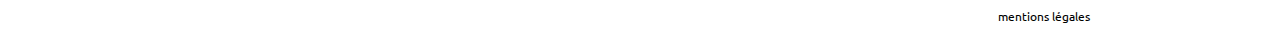
<file: resa.html>
<!doctype html>
<html>
<head>
    <title>Bienvenue sur le site web de l'Hôtel de l'Est</title>
    <meta charset="utf-8">
    <link rel="stylesheet" type="text/css" href="css/style.css">
</head>

<body>

<div id="conteneur">

    <div id="header">
        <div id="logo">
            <p id="titre"><a href="index.html">Hôtel de l'Est</a></p>
            <p id="soutitre">★★★ Strasbourg</p>
            <div id="contact" class="anversion">
                <p><a href="contact.html">Nous contacter</a></p>
                <p>1 chemin des petites fleurs 67000 Strasbourg (<a href="contact.html">accès</a>)</p>
                <p>+331 01 01 01 01 / contact@hde.fr / fb: hde-strasbourg</p>
            </div>
        </div>
    </div><!-- fin #header -->

    <div id="nav">
        <ul id="main">
            <li><a href="hotel.html">Hôtellerie</a></li>
            <li><a href="restau.html">Restauration</a></li>
            <li><a href="seminaires.html">Événementiel</a></li>
        </ul>
        <ul id="supp">
            <li><a href="alsace.html">Découvrir l'Alsace</a></li>
            <li><a href="galerie.html">Photos de l'hôtel</a></li>
        </ul>
    </div><!-- fin #nav -->

    <div id="fildariane">
        <p><a href="index.html">Accueil</a> / <a href="resa.html">Réservations</a></p>
    </div>

    <div id="corps" class="anversion">

        <h1>Réservations</h1>

        <div id="contenu" class="resa">
            <h3>Que souhaitez-vous réserver ?</h3>

            <ul>
                <li><a href="#resahotel">Hôtel</a></li>
                <li><a href="#resaresto">Restaurant</a></li>
                <li><a href="#resasemin">Espace pour séminaire</a></li>
            </ul>

            <p>Pour tous les cas particuliers, comme des réservations de plus de 10 personnes, merci de bien vouloir nous contacter directement au 01 01 01 01 01.</p>
            <p>Nous sommes par ailleurs au regret de vous informer qu'aucune promotion n'a cours en ce moment.</p>

            <h3>Chambres d'hôtel</h3>

<form id="resahotel" action="#" method="">
    <p><label>Date d'arrivée<span class="obligatoire">*</span> : </label><input type="date" /></p>
    <p><label>Date départ<span class="obligatoire">*</span> : </label><input type="date" /></p>
    <p>
        <label>Adulte(s)<span class="obligatoire">*</span> : </label>
        <select>
            <option value="1" selected="selected">1</option>
            <option value="2">2</option>
            <option value="3">3</option>
            <option value="4">4</option>
            <option value="5">5</option>
            <option value="6">6</option>
            <option value="7">7</option>
            <option value="8">8</option>
            <option value="9">9</option>
            <option value="10">10</option>
        </select>
        <label>Enfant(s)<span class="obligatoire">*</span> : </label>
        <select>
            <option value="0" selected="selected">0</option>
            <option value="1">1</option>
            <option value="2">2</option>
            <option value="3">3</option>
            <option value="4">4</option>
            <option value="5">5</option>
            <option value="6">6</option>
            <option value="7">7</option>
            <option value="8">8</option>
            <option value="9">9</option>
            <option value="10">10</option>
        </select>
    </p>

    <p><label>Nom<span class="obligatoire">*</span> : </label><input type="text"></p>
    <p><label>Prénom<span class="obligatoire">*</span> : </label><input type="text"></p>
    <p><label>Tél<span class="obligatoire">*</span> : </label><input type="text"></p>
    <p><label>Mail<span class="obligatoire">*</span> : </label><input type="text"></p>
    <p><label>Votre message :</label><br><textarea rows="0" cols="0"></textarea></p>
    <p><span class="obligatoire">* : champs obligatoires</span></p>
    <p><input value="Envoyer" type="submit"></p>
</form>
            <h3>Tables de restaurant</h3>
<form id="resaresto" action="#">
    <p><label>Jour<span class="obligatoire">*</span> : </label><input type="date" /></p>
    <p>
        <label>Couvert(s)<span class="obligatoire">*</span> : </label>
        <select>
            <option value="1" selected="selected">1</option>
            <option value="2">2</option>
            <option value="3">3</option>
            <option value="4">4</option>
            <option value="5">5</option>
            <option value="6">6</option>
            <option value="7">7</option>
            <option value="8">8</option>
            <option value="9">9</option>
            <option value="10">10</option>
        </select>
    </p>
    <p><label>Nom<span class="obligatoire">*</span> : </label><input type="text"></p>
    <p><label>Prénom<span class="obligatoire">*</span> : </label><input type="text"></p>
    <p><label>Tél<span class="obligatoire">*</span> : </label><input type="text"></p>
    <p><label>Mail<span class="obligatoire">*</span> : </label><input type="text"></p>
    <p><label>Votre message :</label><br><textarea rows="0" cols="0"></textarea></p>
    <p><span class="obligatoire">* : champs obligatoires</span></p>
    <p><input value="Envoyer" type="submit"></p>
</form>
            <h3>Espace entreprise</h3>

            <p id="resasemin">Merci de nous contacter directement au 01 01 01 01 01 pour tout ce qui concerne les séminaires et autres événements ponctuels.</p>
        </div><!-- fin #contenu -->

    </div><!-- fin #corps -->

    <div id="pied">
        <p><a href="mentions.html">mentions légales</a></p>
    </div>

</div><!-- fin #conteneur -->

</body>
</html>
</file>
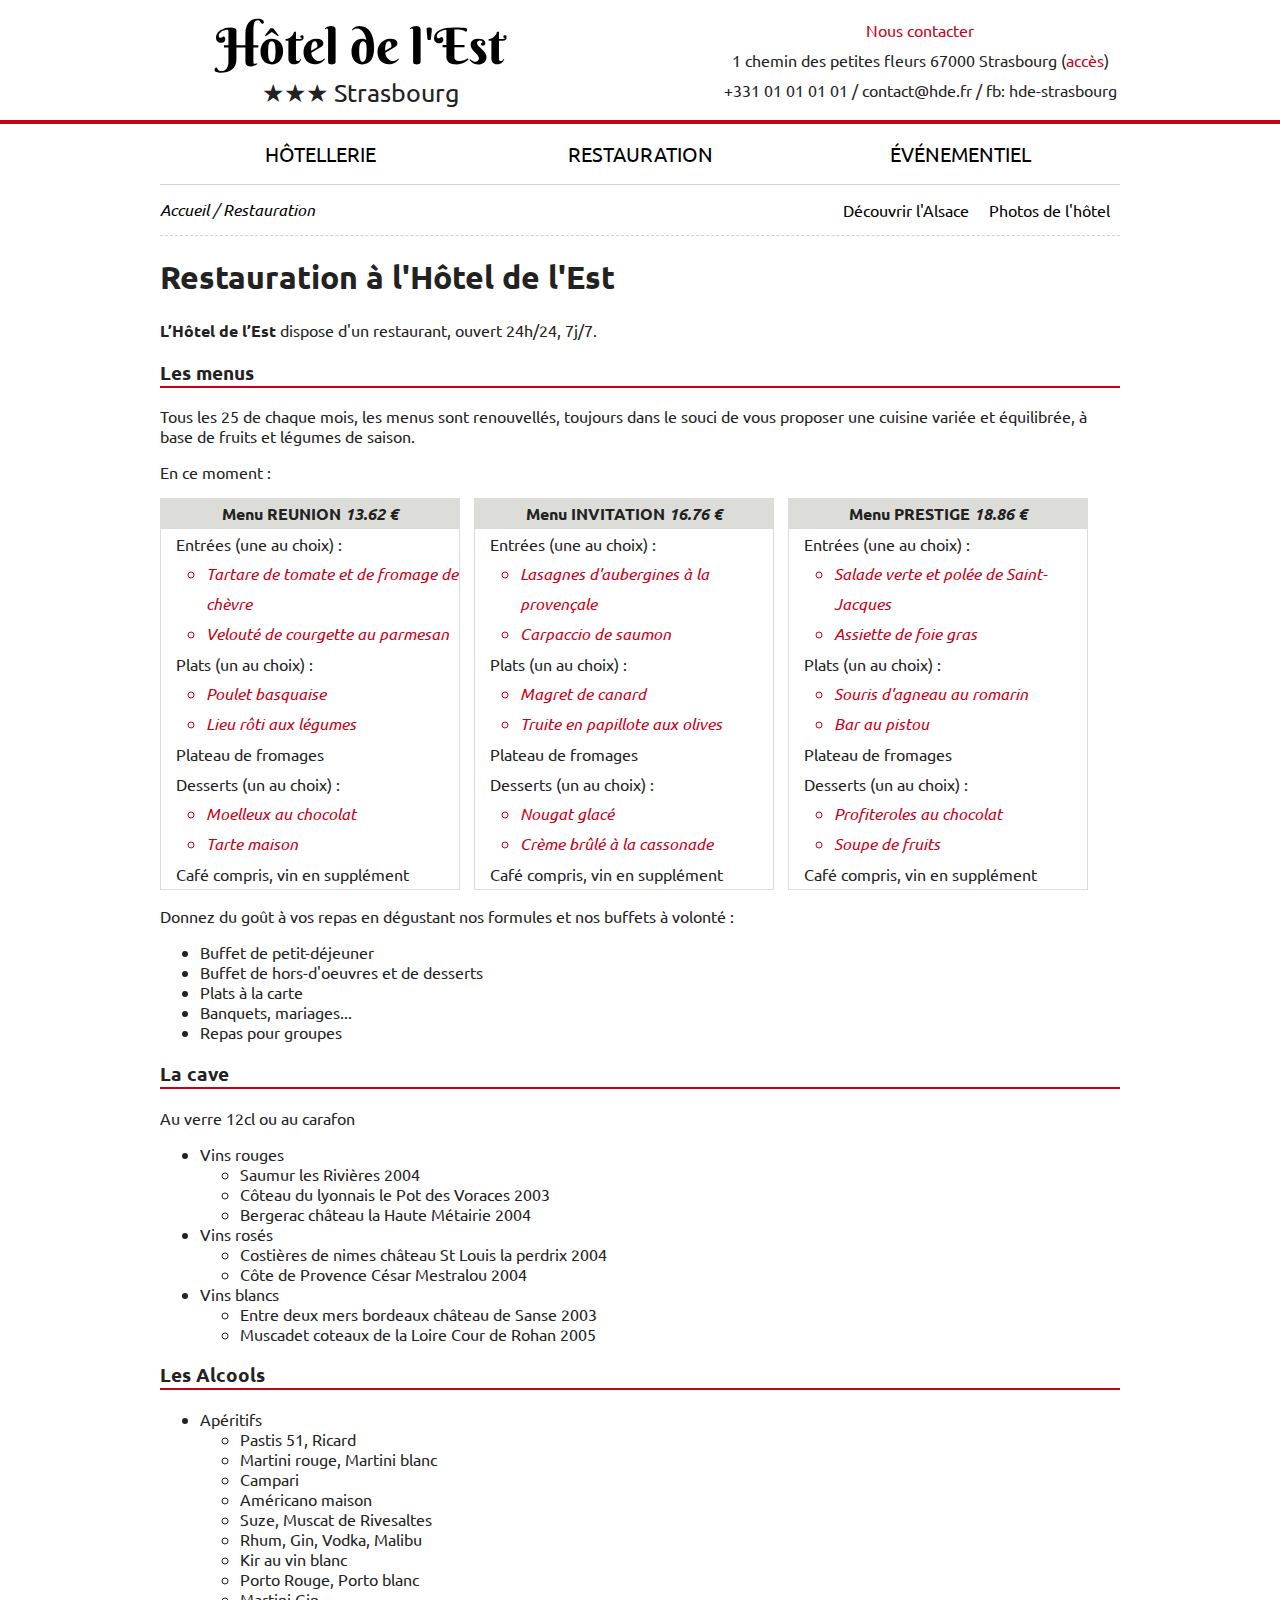
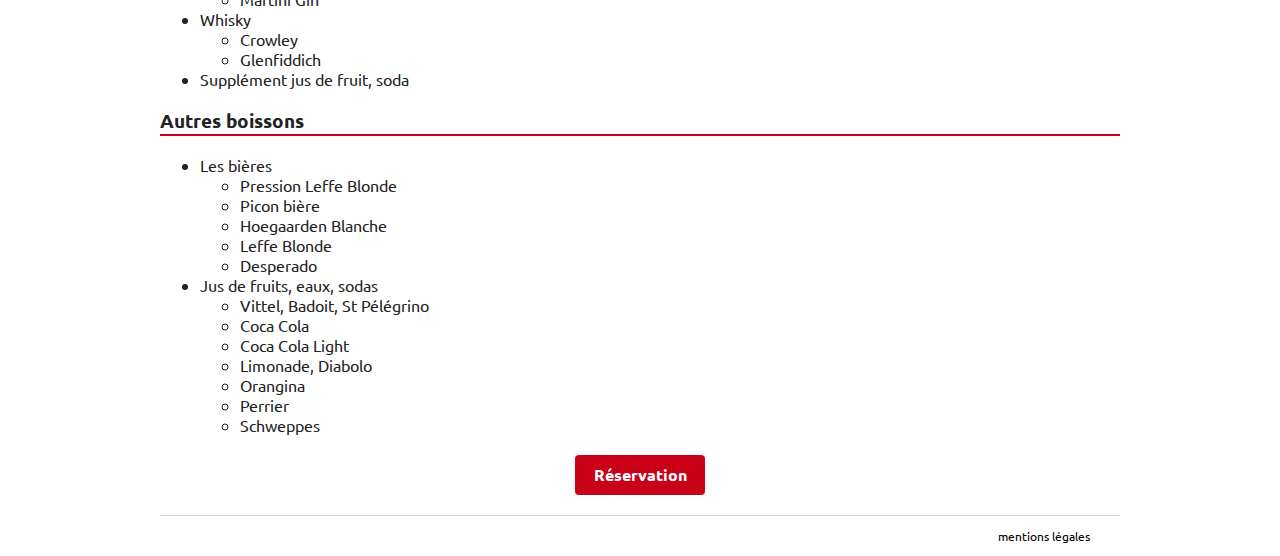
<file: restau.html>
<!doctype html>
<html>
<head>
    <title>Bienvenue sur le site web de l'Hôtel de l'Est</title>
    <meta charset="utf-8">
    <link rel="stylesheet" type="text/css" href="css/style.css">
</head>

<body>

<div id="conteneur">

    <div id="header">
        <div id="logo">
            <p id="titre"><a href="index.html">Hôtel de l'Est</a></p>
            <p id="soutitre">★★★ Strasbourg</p>
            <div id="contact" class="anversion">
                <p><a href="contact.html">Nous contacter</a></p>
                <p>1 chemin des petites fleurs 67000 Strasbourg (<a href="contact.html">accès</a>)</p>
                <p>+331 01 01 01 01 / contact@hde.fr / fb: hde-strasbourg</p>
            </div>
        </div>
    </div><!-- fin #header -->

    <div id="nav">
        <ul id="main">
            <li><a href="hotel.html">Hôtellerie</a></li>
            <li><a href="restau.html">Restauration</a></li>
            <li><a href="seminaires.html">Événementiel</a></li>
        </ul>
        <ul id="supp">
            <li><a href="alsace.html">Découvrir l'Alsace</a></li>
            <li><a href="galerie.html">Photos de l'hôtel</a></li>
        </ul>
    </div><!-- fin #nav -->

    <div id="fildariane">
        <p><a href="index.html">Accueil</a> / <a href="restau.html">Restauration</a></p>
    </div>

    <div id="corps" class="anversion">

        <h1>Restauration à l'Hôtel de l'Est</h1>

        <div id="contenu">
<p><strong>L’Hôtel de l’Est</strong> dispose d'un restaurant, ouvert 24h/24, 7j/7.</p>
<h3>Les menus</h3>
<p>Tous les 25 de chaque mois, les menus sont renouvellés, toujours dans le souci de vous proposer une cuisine variée et équilibrée, à base de fruits et légumes de saison.</p>
<p>En ce moment :</p>

<ul id="menus"><!-- Nom du menu -->
	<li id="menureunion">
		Menu REUNION <span class="menusprix">13.62 €</span>
		<ul><!-- Catégorie du plat -->
			<li>
				Entrées (une au choix)&nbsp;:
				<ul><!-- Nom du plat -->
					<li>Tartare de tomate et de fromage de chèvre</li>
					<li>Velouté de courgette au parmesan</li>
				</ul>
			</li>
			<li>
				Plats (un au choix)&nbsp;:
				<ul><!-- Nom du plat -->
					<li>Poulet basquaise</li>
					<li>Lieu rôti aux légumes</li>
				</ul>
			</li>
			<li>Plateau de fromages</li>
			<li>
				Desserts (un au choix)&nbsp;:
				<ul><!-- Nom du plat -->
					<li>Moelleux au chocolat</li>
					<li>Tarte maison</li>
				</ul>
			</li>
			<li>Café compris, vin en supplément</li>
		</ul>
	</li>
	<li id="menuinvitation">
		Menu INVITATION <span class="menusprix">16.76 €</span>
		<ul><!-- Catégorie du plat -->
			<li>
				Entrées (une au choix)&nbsp;:
				<ul><!-- Nom du plat -->
					<li>Lasagnes d'aubergines à la provençale</li>
					<li>Carpaccio de saumon</li>
				</ul>
			</li>
			<li>
				Plats (un au choix)&nbsp;:
				<ul><!-- Nom du plat -->
					<li>Magret de canard</li>
					<li>Truite en papillote aux olives</li>
				</ul>
			</li>
			<li>Plateau de fromages</li>
			<li>
				Desserts (un au choix)&nbsp;:
				<ul><!-- Nom du plat -->
					<li>Nougat glacé</li>
					<li>Crème brûlé à la cassonade</li>
				</ul>
			</li>
			<li>Café compris, vin en supplément</li>
		</ul>
	</li>
	<li id="menuprestige">
		Menu PRESTIGE <span class="menusprix">18.86 €</span>
		<ul><!-- Catégorie du plat -->
			<li>
				Entrées (une au choix)&nbsp;:
				<ul><!-- Nom du plat -->
					<li>Salade verte et polée de Saint-Jacques</li>
					<li>Assiette de foie gras</li>
				</ul>
			</li>
			<li>
				Plats (un au choix)&nbsp;:
				<ul><!-- Nom du plat -->
					<li>Souris d'agneau au romarin</li>
					<li>Bar au pistou</li>
				</ul>
			</li>
			<li>Plateau de fromages</li>
			<li>
				Desserts (un au choix)&nbsp;:
				<ul><!-- Nom du plat -->
					<li>Profiteroles au chocolat</li>
					<li>Soupe de fruits</li>
				</ul>
			</li>
			<li>Café compris, vin en supplément</li>
		</ul>
	</li>
</ul>

<p>Donnez du goût à vos repas en dégustant nos formules et nos buffets à volonté&nbsp;:</p>
<ul>
	<li>Buffet de petit-déjeuner</li>
	<li>Buffet de hors-d'oeuvres et de desserts</li>
	<li>Plats à la carte</li>
	<li>Banquets, mariages...</li>
	<li>Repas pour groupes</li>
</ul>

<h3>La cave</h3>
<p>Au verre 12cl ou au carafon</p>
<ul><!-- Type de vins -->
	<li>
		Vins rouges
		<ul><!-- Nom des vins -->
			<li>Saumur les Rivières 2004</li>
			<li>Côteau du lyonnais le Pot des Voraces 2003</li>
			<li>Bergerac château la Haute Métairie 2004</li>
		</ul>
	</li>
	<li>
		Vins rosés
		<ul><!-- Nom des vins -->
			<li>Costières de nimes château St Louis la perdrix 2004</li>
			<li>Côte de Provence César Mestralou 2004</li>
		</ul>
	</li>
	<li>
		Vins blancs
		<ul><!-- Nom des vins -->
			<li>Entre deux mers bordeaux château de Sanse 2003</li>
			<li>Muscadet coteaux de la Loire Cour de Rohan 2005</li>
		</ul>
	</li>
</ul>

<h3>Les Alcools</h3>
<ul><!-- Type d'alcools -->
	<li>
		Apéritifs
		<ul><!-- Noms -->
			<li>Pastis 51, Ricard</li>
			<li>Martini rouge, Martini blanc</li>
			<li>Campari</li>
			<li>Américano maison</li>
			<li>Suze, Muscat de Rivesaltes</li>
			<li>Rhum, Gin, Vodka, Malibu</li>
			<li>Kir au vin blanc</li>
			<li>Porto Rouge, Porto blanc</li>
			<li>Martini Gin</li>
		</ul>
	</li>
	<li>
		Whisky
		<ul><!-- Noms -->
			<li>Crowley</li>
			<li>Glenfiddich</li>
		</ul>
	</li>
	<li>Supplément jus de fruit, soda</li>
</ul>

<h3>Autres boissons</h3>
<ul><!-- Type de boissons -->
	<li>
		Les bières
		<ul><!-- Noms -->
			<li>Pression Leffe Blonde</li>
			<li>Picon bière</li>
			<li>Hoegaarden Blanche</li>
			<li>Leffe Blonde</li>
			<li>Desperado</li>
		</ul>
	</li>
	<li>
		Jus de fruits, eaux, sodas
		<ul><!-- Noms -->
			<li>Vittel, Badoit, St Pélégrino</li>
			<li>Coca Cola</li>
			<li>Coca Cola Light</li>
			<li>Limonade, Diabolo</li>
			<li>Orangina</li>
			<li>Perrier</li>
			<li>Schweppes</li>
		</ul>
	</li>
</ul>

            <p id="presa"><a href="resa.html">Réservation</a></p>

        </div><!-- fin #contenu -->

    </div><!-- fin #corps -->

    <div id="pied">
        <p><a href="mentions.html">mentions légales</a></p>
    </div>

</div><!-- fin #conteneur -->

</body>
</html>
</file>
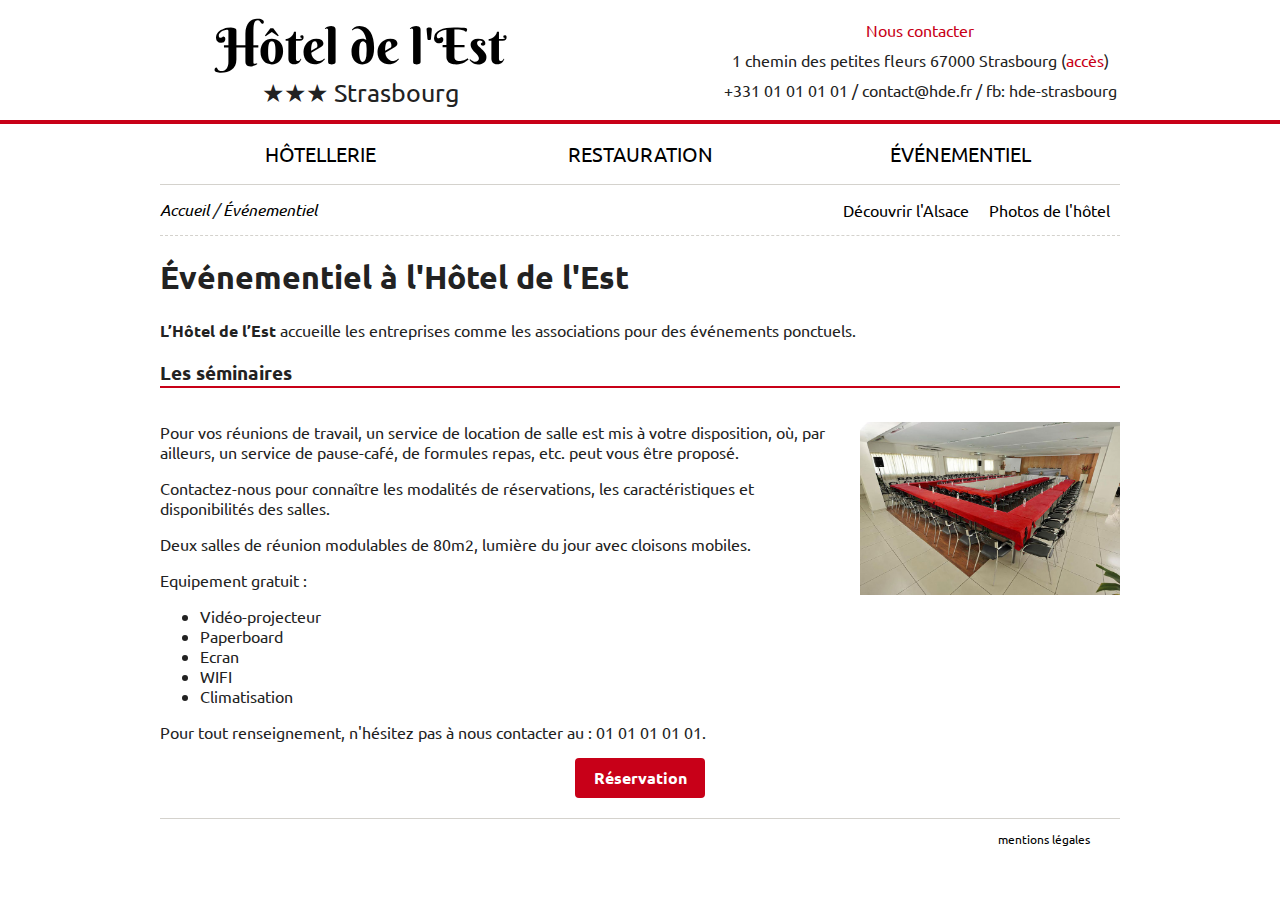
<file: seminaires.html>
<!doctype html>
<html>
<head>
    <title>Bienvenue sur le site web de l'Hôtel de l'Est</title>
    <meta charset="utf-8">
    <link rel="stylesheet" type="text/css" href="css/style.css">
</head>

<body>

<div id="conteneur">

    <div id="header">
        <div id="logo">
            <p id="titre"><a href="index.html">Hôtel de l'Est</a></p>
            <p id="soutitre">★★★ Strasbourg</p>
            <div id="contact" class="anversion">
                <p><a href="contact.html">Nous contacter</a></p>
                <p>1 chemin des petites fleurs 67000 Strasbourg (<a href="contact.html">accès</a>)</p>
                <p>+331 01 01 01 01 / contact@hde.fr / fb: hde-strasbourg</p>
            </div>
        </div>
    </div><!-- fin #header -->

    <div id="nav">
        <ul id="main">
            <li><a href="hotel.html">Hôtellerie</a></li>
            <li><a href="restau.html">Restauration</a></li>
            <li><a href="seminaires.html">Événementiel</a></li>
        </ul>
        <ul id="supp">
            <li><a href="alsace.html">Découvrir l'Alsace</a></li>
            <li><a href="galerie.html">Photos de l'hôtel</a></li>
        </ul>
    </div><!-- fin #nav -->

    <div id="fildariane">
        <p><a href="index.html">Accueil</a> / <a href="seminaires.html">Événementiel</a></p>
    </div>

    <div id="corps" class="anversion">

        <h1>Événementiel à l'Hôtel de l'Est</h1>

        <div id="contenu">
            <p><strong>L’Hôtel de l’Est</strong> accueille les entreprises comme les associations pour des événements ponctuels.</p>

            <h3>Les séminaires</h3>
            <div id="gauche">
                <p>Pour vos réunions de travail, un service de location de salle est mis à votre disposition, où, par ailleurs, un service de pause-café, de formules repas, etc. peut vous être proposé.</p>
                <p>Contactez-nous pour connaître les modalités de réservations, les caractéristiques et disponibilités des salles.</p>
                <p>Deux salles de réunion modulables de 80m2, lumière du jour avec cloisons mobiles.</p>
                <p>Equipement gratuit&nbsp;:</p>
                <ul>
                    <li>Vidéo-projecteur</li>
                    <li>Paperboard</li>
                    <li>Ecran</li>
                    <li>WIFI</li>
                    <li>Climatisation</li>
                </ul>
                <p>Pour tout renseignement, n'hésitez pas à nous contacter au&nbsp;: 01 01 01 01 01.</p>
            </div>
            <div id="droite">
                <p><img class="semin" src="img/seminaire01.jpg" alt="Photo d'une salle de réunion" /></p>
            </div>

            <p id="presa" class="clearfix"><a href="resa.html">Réservation</a></p>

        </div><!-- fin #contenu -->

    </div><!-- fin #corps -->

    <div id="pied">
        <p><a href="mentions.html">mentions légales</a></p>
    </div>

</div><!-- fin #conteneur -->

</body>
</html>
</file>
<file: css/style.css>
/*
    rouge: #c80018         variante: (#d74b4b)
    gris : #dcddd8
    blanc: #ffffff
    bleu clair: #475f77
    bleu foncé: #354b5e
*/

@import url(http://fonts.googleapis.com/css?family=Ubuntu|Berkshire+Swash);

body { margin: 0; padding: 0; }

body {
    font-family: 'Ubuntu', sans-serif;
    font-size: 16px;
    color: #222;
}

a,
a:link,
a:visited {
    text-decoration: none;
    color: #000;
}

a:hover,
a:focus,
a:active { color: #c80018; }

.anversion a,
.anversion a:link,
.anversion a:visited {
    text-decoration: none;
    color: #c80018;
}

.anversion a:hover,
.anversion a:focus,
.anversion a:active { color: #000; }

#conteneur {
    width: 960px;
    margin: 0 auto;
    padding-top: 124px;
    background-color: white;
}

/* HEADER ------------------------------------ */
#header {
    position: absolute;
    top: 0;
    left: 0;
    width: 100%;
    height: 120px;
    border-bottom: 4px solid #C80018;
    background-color: #fff;
}

#logo {
    position: relative;
    width: 960px;
    margin: 15px auto 0 auto;
}

#logo p { margin: 0; padding: 0; width: 400px; text-align: center; }

#titre { font-size: 50px; font-family: 'Berkshire Swash'; }
#soutitre { font-size: 25px; }
#contact {
    position: absolute;
    top: 0;
    right: 0;
    line-height: 30px;
}

/* NAVIGATION -------------------------------- */

#nav {
    width: 100%;
    height: 60px;
    position: relative;
}

#nav ul, #nav li {
    margin: 0; padding: 0;
}

#main li {
    float: left;
    width: 320px;
    height: 60px;
    line-height: 60px;
    text-align: center;
    text-transform: uppercase;
    list-style-type: none;
    font-size: 20px;
}

#supp {
    position: absolute;
    top: 61px;
    right: 0;
}

#supp li {
    list-style-type: none;
    float: left;
    padding: 0 10px;
    height: 50px;
    line-height: 50px;
    font-size: 16px;
}

/* BLOC -------------------------------------- */
#bloc {
    position: relative;
    height: 400px;
    background: #f4f4f4 url(../img/chbr11.jpg) 0 0 no-repeat;
    background-size: cover;
    border-radius: 5px;
}

#resa {
    position: absolute;
    top: 50px;
    right: 50px;
    height: 300px;
    width: 400px;
    background-color: #fff;
    border-radius: 5px;
}

#resa h3, #resa p {
    width: 400px;
    height: 50px;
    line-height: 50px;
    margin: 0;
    padding: 0;
}

#resa h3 {
    text-align: center;
    font-weight: normal;
    color: #222;
}

#resa p {
    text-indent: 50px;
}

#resa [for="nbenfant"] {
    margin-left: 30px;
}

#resa p:last-of-type {
    text-align: center;
    position: relative;
    top: -10px;
}

#resa p:last-of-type a {
    text-decoration: underline;
}

/* ------------------------------------------- */

#intro { padding: 0 30px; }

#intro h1 { border-bottom: 2px solid #c80018; }

/* ------------------------------------------- */

#fildariane {
    height: 50px;
    font-style: italic;
    border-top: 1px solid #d4d2cd;
    border-bottom: 1px dashed #d4d2cd;
}
#fildariane p {
    line-height: 50px;
    margin: 0;
    padding: 0;
}

/* ------------------------------------------- */

#gauche { float: left; width: 700px; }

#gauche p { margin-right: 20px; }

#droite { float: left; width: 260px; text-align: center; }

#droite img { width: 134px; height: 200px; }
#droite img.semin { width: 100%; height: auto; }

#tarifs {
    width: 500px;
    margin-left: 200px;
    margin-bottom: 30px;
}

#tarifs td { width: 250px; }

#tarifs td:nth-child(even) { font-style: italic; }

/* ------------------------------------------- */
#menus,
#menus ul,
#menus li {
    margin: 0;
    padding: 0;
}

#menus li { list-style-type: none;}

#menus > li {
    display: inline-block;
    width: 298px;
    margin-right: 10px;
    background-color: #dcddd8;
    border: 1px solid #dcddd8;
    line-height: 30px;
    text-align: center;
    font-weight: bold;
}

#menus > li:last-child { margin-right: 0; }

#menus > li > ul {
    background-color: #fff;
    text-align: left;
    font-weight: normal;
}

#menus > li > ul > li { padding-left: 15px; }

#menus > li > ul > li > ul { color: #c80018; }

#menus > li > ul > li > ul > li {
    margin-left: 30px;
    font-style: italic;
    list-style-type: circle;
}

.menusprix { font-style: italic; }

#contenu h3 {
    border-bottom: 2px solid #c80018;
}

/* ------------------------------------------- */
#cgauche {
    float: left;
    width: 460px;
    margin: 0;
}

#formcontact {
    float: left;
    width: 500px;
    margin: 0;
}

.c2 {
    display: table-cell;
    width: 250px;
    text-align: right;
}

.c2 input {
    width: 150px;
}

.obligatoire { color: #c80018; }

#formcontact textarea {
    width: 500px;
    min-height: 200px;
}

#formcontact p:last-of-type { text-align: right; }

#galerie {
    text-align: center;
    margin-left: 40px;
}

#galerie a {
    display: block;
    float: left;
    width: 166px;
    height: 166px;
    border: 5px solid #fff;
    border-bottom
}

#galerie a:hover, #galerie a:focus {
    border-color: #c80018;
}

/* ---------------------------------------------*/
#resahotel,
#resaresto {
    border: 1px solid #dcddd8;
    border-radius: 5px;
    width: 400px;
    margin: 0 auto;
    text-align: right;
    padding-right: 20px;
}

.resa label,
.resa input {
    width: 200px;
}

.resa textarea {
    width: 360px;
}




#presa {
    width: 130px;
    height: 40px;
    border-radius: 4px;
    margin: 20px auto;
    text-align: center;
    background-color: #c80018;
    line-height: 40px;
    font-weight: bold;
}

#presa a { color: #fff; }

#pied {
    border-top: 1px solid #d4d2cd;
    padding: 0 30px;
    font-size: 12px;
    text-align: right;
}

.clearfix { clear: both; }
</file>
